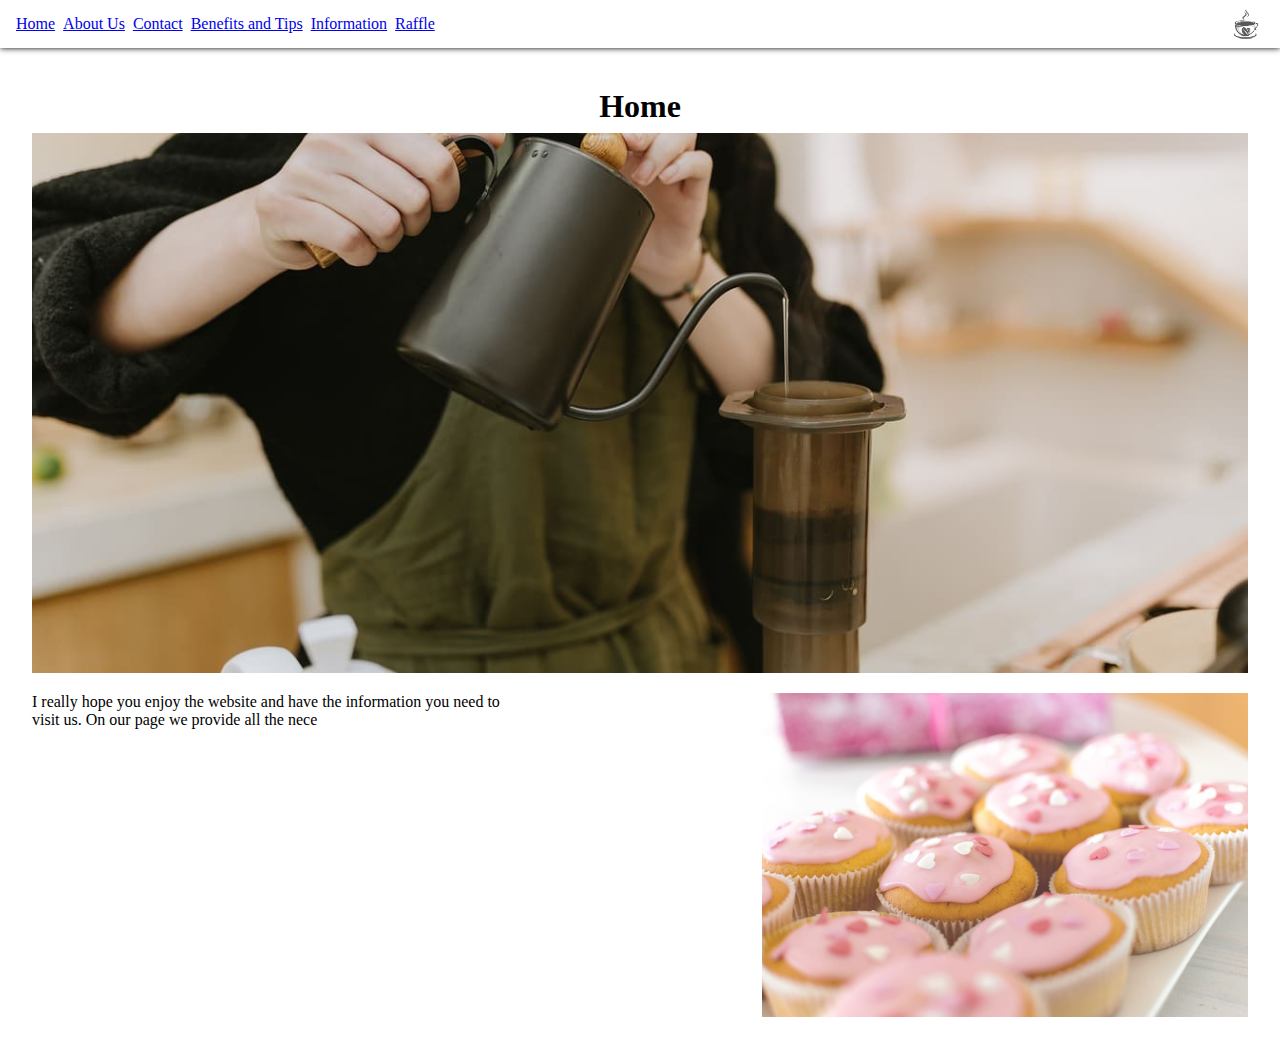
<file: index.html>
<!DOCTYPE html>
<html lang="en">
  <head>
    <meta charset="UTF-8" />
    <meta http-equiv="X-UA-Compatible" content="IE=edge" />
    <meta name="viewport" content="width=device-width, initial-scale=1.0" />
    <title>Daflogui Cake | Home</title>
    <link rel="stylesheet" href="./assets/css/style.css" />
    <link rel="shortcut icon" href="./assets/img/icon.png" />
  </head>
  <body>
    <header>
      <nav class="navbar">
        <ul class="links">
          <li><a href="#">Home</a></li>
          <li><a href="./assets/pages/aboutUs.html">About Us</a></li>
          <li><a href="./assets/pages/contact.html">Contact</a></li>
          <li>
            <a href="./assets/pages/benefitsTips.html">Benefits and Tips</a>
          </li>
          <li><a href="./assets/pages/information.html">Information</a></li>
          <li><a href="./assets/pages/raffle.html">Raffle</a></li>
        </ul>
        <img src="./assets/img/logo.png" alt="Daflogui Cake logo" />
      </nav>
    </header>
    <main>
      <section class="home">
        <h1>Home</h1>
        <img
          class="home-img"
          src="./assets/img/making-coffee.jpg"
          alt="Making coffee image"
        />
        <div class="home-info">
          <p>
            I really hope you enjoy the website and have the information you
            need to visit us. On our page we provide all the nece
          </p>
          <img src="./assets/img/mini-cakes.jpg" alt="Mini cakes image" />
        </div>
      </section>
    </main>
    <footer></footer>
  </body>
</html>
</file>
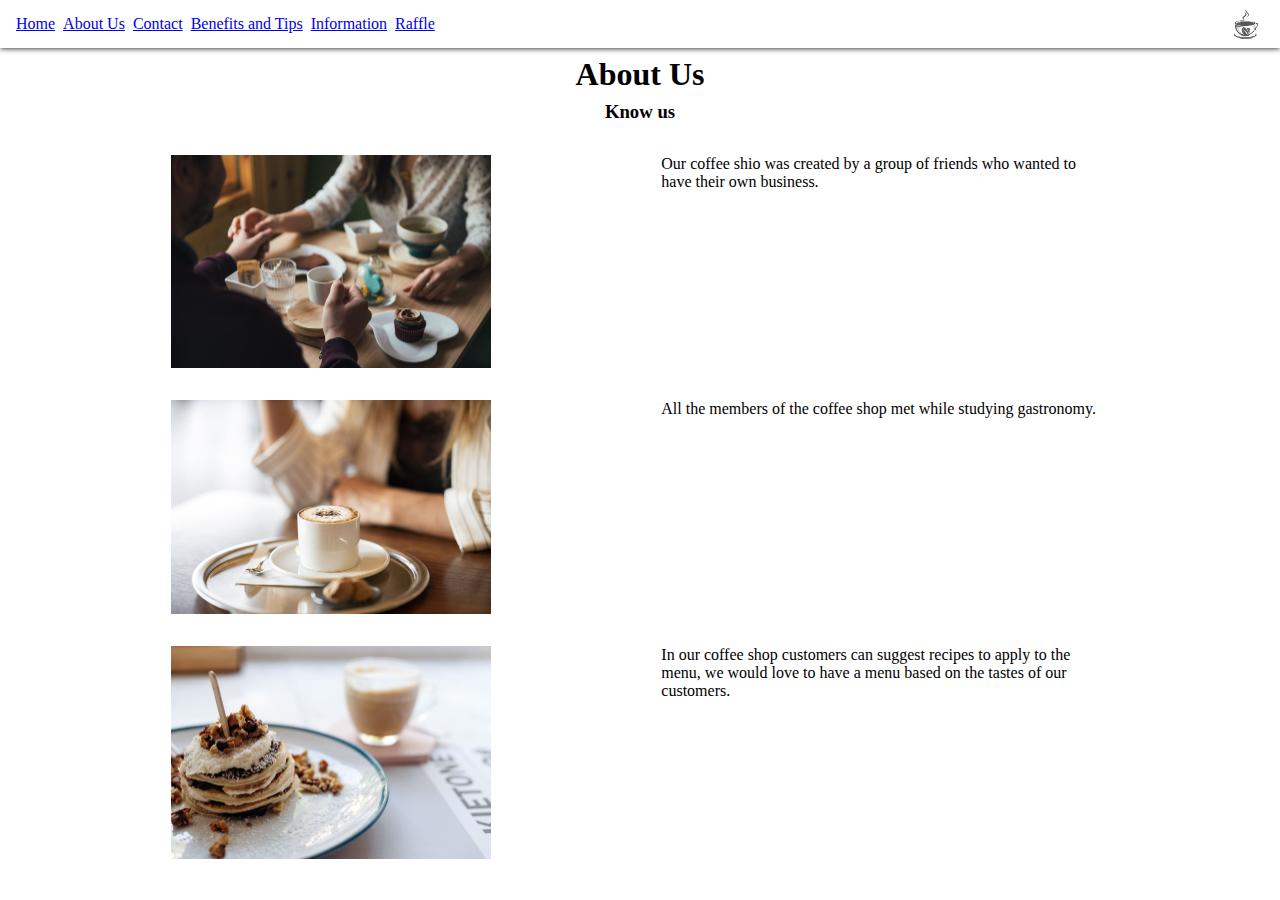
<file: assets/pages/aboutUs.html>
<!DOCTYPE html>
<html lang="en">
  <head>
    <meta charset="UTF-8" />
    <meta http-equiv="X-UA-Compatible" content="IE=edge" />
    <meta name="viewport" content="width=device-width, initial-scale=1.0" />
    <title>Daflogui Cake | About</title>
    <link rel="stylesheet" href="./../css/style.css" />
    <link rel="shortcut icon" href="./../img/icon.png" />
  </head>
  <body>
    <header>
      <nav class="navbar">
        <ul class="links">
          <li><a href="./../../index.html">Home</a></li>
          <li><a href="#">About Us</a></li>
          <li><a href="./contact.html">Contact</a></li>
          <li>
            <a href="./benefitsTips.html">Benefits and Tips</a>
          </li>
          <li><a href="./information.html">Information</a></li>
          <li><a href="./raffle.html">Raffle</a></li>
        </ul>
        <img src="./../img/logo.png" alt="Daflogui Cake logo" />
      </nav>
    </header>
    <main>
      <section>
        <h1>About Us</h1>
        <h3>Know us</h3>
        <div class="about-box">
          <img src="./../img/two-people.jpg" alt="Two people image" />
          <p>
            Our coffee shio was created by a group of friends who wanted to have
            their own business.
          </p>
        </div>
        <div class="about-box">
          <img src="./../img/womancoffee.jpg" alt="Woman coffee image" />
          <p>
            All the members of the coffee shop met while studying gastronomy.
          </p>
        </div>
        <div class="about-box">
          <img src="./../img/pancakes.jpg" alt="Pancakes image" />
          <p>
            In our coffee shop customers can suggest recipes to apply to the
            menu, we would love to have a menu based on the tastes of our
            customers.
          </p>
        </div>
      </section>
    </main>
  </body>
</html>
</file>
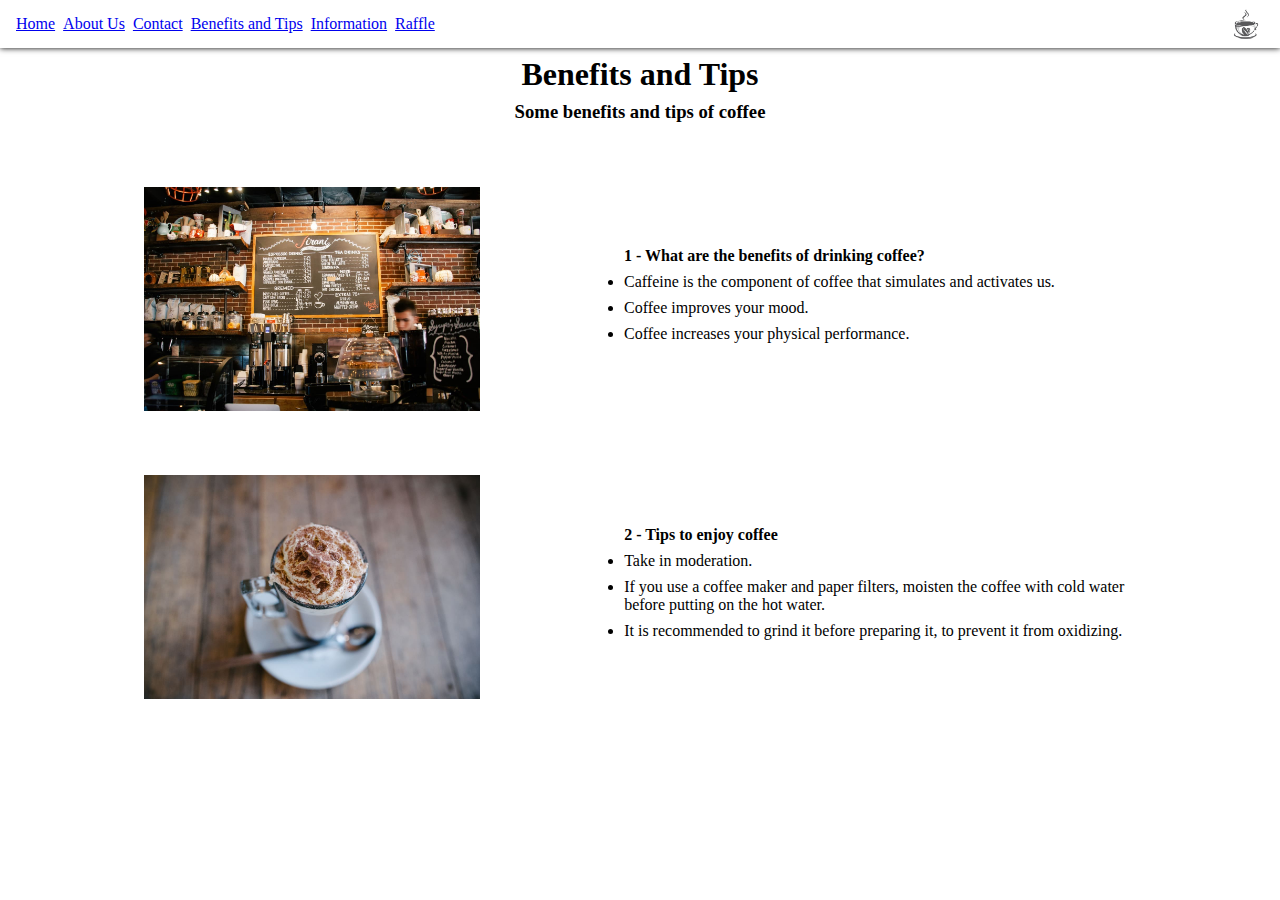
<file: assets/pages/benefitsTips.html>
<!DOCTYPE html>
<html lang="en">
  <head>
    <meta charset="UTF-8" />
    <meta http-equiv="X-UA-Compatible" content="IE=edge" />
    <meta name="viewport" content="width=device-width, initial-scale=1.0" />
    <title>Daflogui Cake | Benefits and Tips</title>
    <link rel="stylesheet" href="./../css/style.css" />
    <link rel="shortcut icon" href="./../img/icon.png" />
  </head>
  <body>
    <header>
      <nav class="navbar">
        <ul class="links">
          <li><a href="./../../index.html">Home</a></li>
          <li><a href="./aboutUs.html">About Us</a></li>
          <li><a href="./contact.html">Contact</a></li>
          <li>
            <a href="#">Benefits and Tips</a>
          </li>
          <li><a href="./information.html">Information</a></li>
          <li><a href="./raffle.html">Raffle</a></li>
        </ul>
        <img src="./../img/logo.png" alt="Daflogui Cake logo" />
      </nav>
    </header>
    <main>
      <section>
        <h1>Benefits and Tips</h1>
        <h3>Some benefits and tips of coffee</h3>
        <div class="benTips-box">
          <img src="./../img/coffee.jpg" alt="Coffee image" />
          <div class="benTips-info">
            <h4>1 - What are the benefits of drinking coffee?</h4>
            <ul>
              <li>
                <p>
                  Caffeine is the component of coffee that simulates and
                  activates us.
                </p>
              </li>
              <li>
                <p>Coffee improves your mood.</p>
              </li>
              <li>
                <p>Coffee increases your physical performance.</p>
              </li>
            </ul>
          </div>
        </div>
        <div class="benTips-box">
          <img src="./../img/cup-coffee.jpg" alt="Cup coffee image" />
          <div class="benTips-info">
            <h4>2 - Tips to enjoy coffee</h4>
            <ul>
              <li>
                <p>Take in moderation.</p>
              </li>
              <li>
                <p>
                  If you use a coffee maker and paper filters, moisten the
                  coffee with cold water before putting on the hot water.
                </p>
              </li>
              <li>
                <p>
                  It is recommended to grind it before preparing it, to prevent
                  it from oxidizing.
                </p>
              </li>
            </ul>
          </div>
        </div>
      </section>
    </main>
  </body>
</html>
</file>
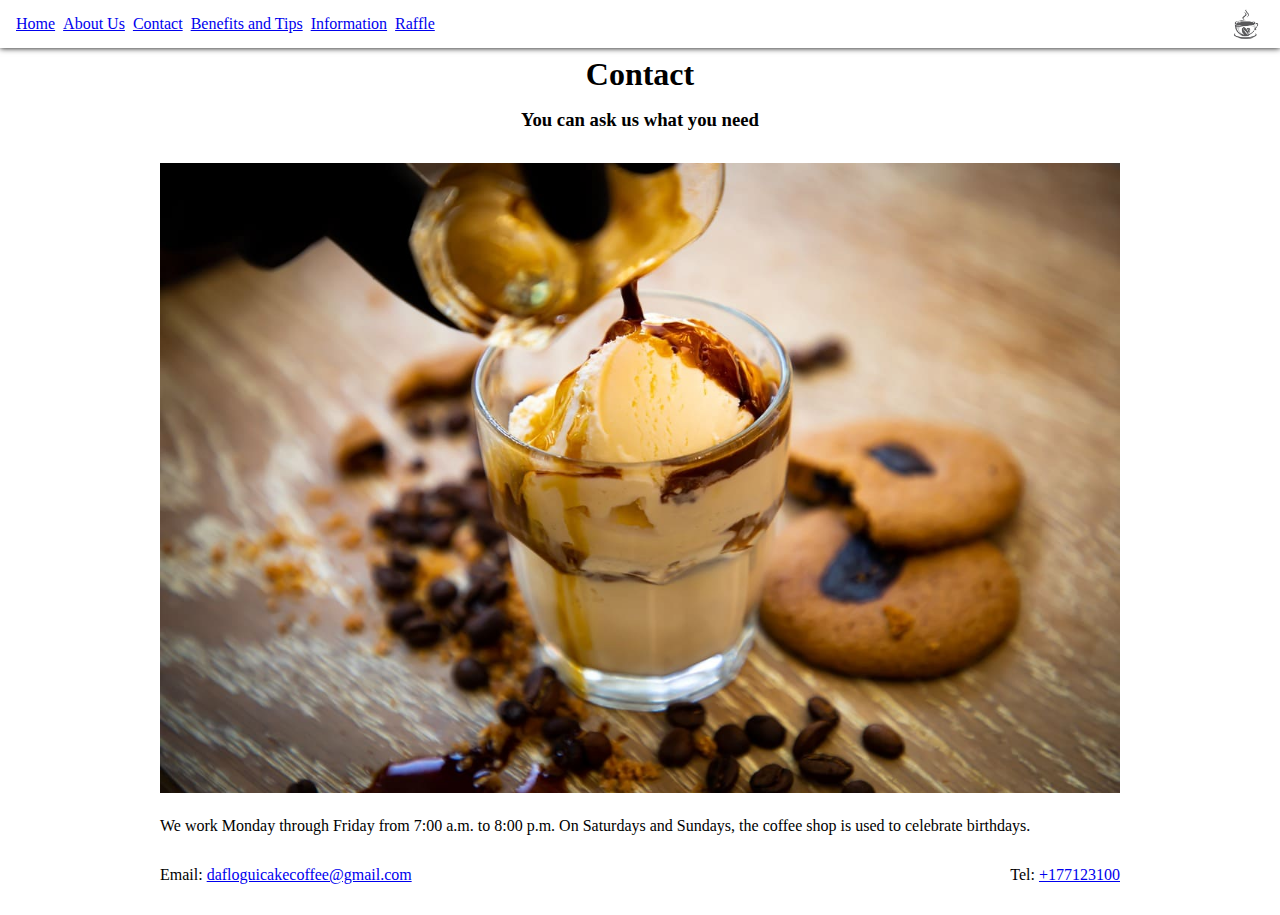
<file: assets/pages/contact.html>
<!DOCTYPE html>
<html lang="en">
  <head>
    <meta charset="UTF-8" />
    <meta http-equiv="X-UA-Compatible" content="IE=edge" />
    <meta name="viewport" content="width=device-width, initial-scale=1.0" />
    <title>Daflogui Cake | Contact</title>
    <link rel="stylesheet" href="./../css/style.css" />
    <link rel="shortcut icon" href="./../img/icon.png" />
  </head>
  <body>
    <header>
      <nav class="navbar">
        <ul class="links">
          <li><a href="./../../index.html">Home</a></li>
          <li><a href="./aboutUs.html">About Us</a></li>
          <li><a href="#">Contact</a></li>
          <li>
            <a href="./benefitsTips.html">Benefits and Tips</a>
          </li>
          <li><a href="./information.html">Information</a></li>
          <li><a href="./raffle.html">Raffle</a></li>
        </ul>
        <img src="./../img/logo.png" alt="Daflogui Cake logo" />
      </nav>
    </header>
    <main>
      <section class="contact">
        <h1>Contact</h1>
        <h3>You can ask us what you need</h3>
        <img
          class="contact-img"
          src="./../img/icecream.jpg"
          alt="Icecream image"
        />
        <div class="contact-text">
          <p>
            We work Monday through Friday from 7:00 a.m. to 8:00 p.m. On
            Saturdays and Sundays, the coffee shop is used to celebrate
            birthdays.
          </p>
        </div>
        <div class="contact-box">
          <p>
            Email:
            <a href="mailto:dafloguicakecoffee@gmail.com"
              >dafloguicakecoffee@gmail.com</a
            >
          </p>
          <p>Tel: <a href="tel:+177123100">+177123100</a></p>
        </div>
      </section>
    </main>
  </body>
</html>
</file>
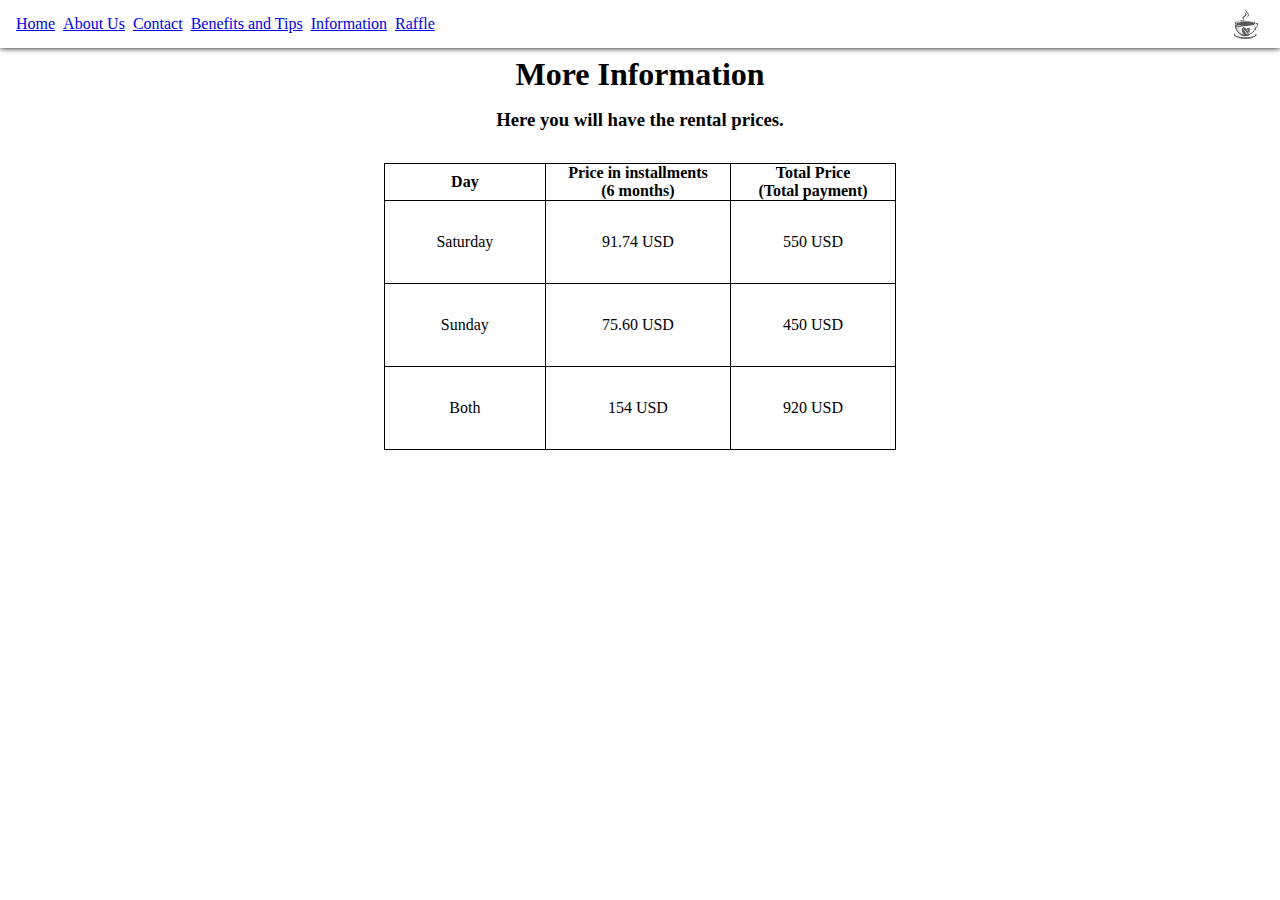
<file: assets/pages/information.html>
<!DOCTYPE html>
<html lang="en">
  <head>
    <meta charset="UTF-8" />
    <meta http-equiv="X-UA-Compatible" content="IE=edge" />
    <meta name="viewport" content="width=device-width, initial-scale=1.0" />
    <title>Daflogui Cake | More Information</title>
    <link rel="stylesheet" href="./../css/style.css" />
    <link rel="shortcut icon" href="./../img/icon.png" />
  </head>
  <body>
    <header>
      <nav class="navbar">
        <ul class="links">
          <li><a href="./../../index.html">Home</a></li>
          <li><a href="./aboutUs.html">About Us</a></li>
          <li><a href="./contact.html">Contact</a></li>
          <li>
            <a href="./benefitsTips.html">Benefits and Tips</a>
          </li>
          <li><a href="#">Information</a></li>
          <li><a href="./raffle.html">Raffle</a></li>
        </ul>
        <img src="./../img/logo.png" alt="Daflogui Cake logo" />
      </nav>
    </header>
    <main>
      <section class="information">
        <h1>More Information</h1>
        <h3>Here you will have the rental prices.</h3>
        <table>
          <thead>
            <tr>
              <th>Day</th>
              <th>
                Price in installments <br />
                (6 months)
              </th>
              <th>
                Total Price <br />
                (Total payment)
              </th>
            </tr>
          </thead>
          <tbody>
            <tr class="information-box">
              <td>Saturday</td>
              <td>91.74 USD</td>
              <td>550 USD</td>
            </tr>
            <tr class="information-box">
              <td>Sunday</td>
              <td>75.60 USD</td>
              <td>450 USD</td>
            </tr>
            <tr class="information-box">
              <td>Both</td>
              <td>154 USD</td>
              <td>920 USD</td>
            </tr>
          </tbody>
        </table>
      </section>
    </main>
  </body>
</html>
</file>
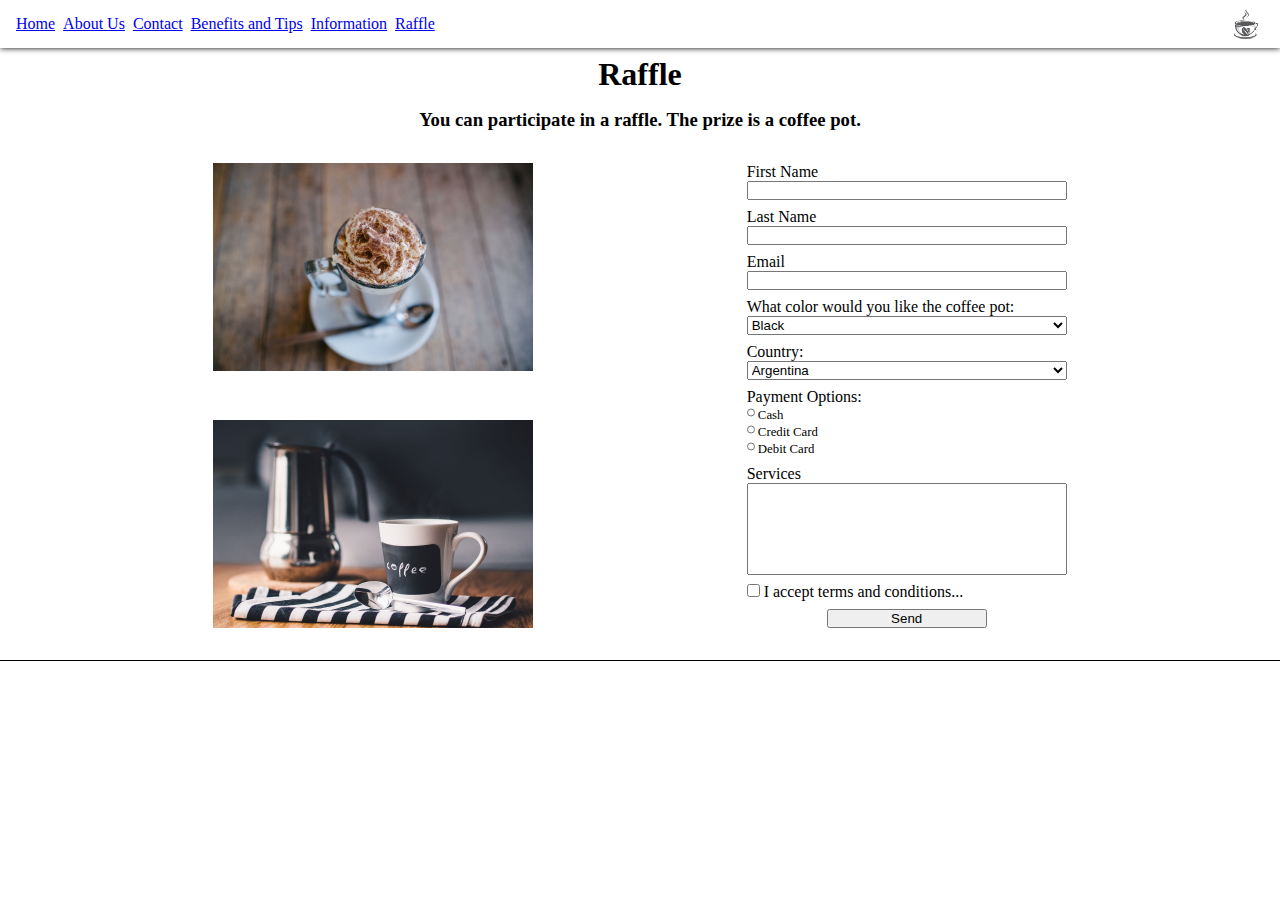
<file: assets/pages/raffle.html>
<!DOCTYPE html>
<html lang="en">
  <head>
    <meta charset="UTF-8" />
    <meta http-equiv="X-UA-Compatible" content="IE=edge" />
    <meta name="viewport" content="width=device-width, initial-scale=1.0" />
    <title>Daflogui Cake | Raffle</title>
    <link rel="stylesheet" href="./../css/style.css" />
    <link rel="shortcut icon" href="./../img/icon.png" />
  </head>
  <body>
    <header>
      <nav class="navbar">
        <ul class="links">
          <li><a href="./../../index.html">Home</a></li>
          <li><a href="./aboutUs.html">About Us</a></li>
          <li><a href="./contact.html">Contact</a></li>
          <li>
            <a href="./benefitsTips.html">Benefits and Tips</a>
          </li>
          <li><a href="./information.html">Information</a></li>
          <li><a href="#">Raffle</a></li>
        </ul>
        <img src="./../img/logo.png" alt="Daflogui Cake logo" />
      </nav>
    </header>
    <main>
      <section class="raffle">
        <h1>Raffle</h1>
        <h3>You can participate in a raffle. The prize is a coffee pot.</h3>
        <div class="raffle-container">
          <div class="raffle-images">
            <img class="raffle-image" src="./../img/cup-coffee.jpg" alt="" />
            <img class="raffle-image" src="./../img/cup-w-coffee.jpg" alt="" />
          </div>
          <form action="./show_data.html" method="get" class="raffle-form">
            <fieldset class="raffle-box">
              <label for="first-name">First Name</label>
              <input type="text" id="first-name" name="first-name" />
            </fieldset>
            <fieldset class="raffle-box">
              <label for="last-name">Last Name</label>
              <input type="text" id="last-name" name="last-name" />
            </fieldset>
            <fieldset class="raffle-box">
              <label for="email">Email</label>
              <input type="email" id="email" name="email" />
            </fieldset>
            <fieldset class="raffle-box">
              <label for="color"
                >What color would you like the coffee pot:</label
              >
              <select name="color" id="color">
                <option value="Black">Black</option>
                <option value="White">White</option>
                <option value="Gray">Gray</option>
                <option value="Brown">Brown</option>
              </select>
            </fieldset>
            <fieldset class="raffle-box">
              <label for="country">Country:</label>
              <select name="country" id="country">
                <option value="ar">Argentina</option>
                <option value="co">Colombia</option>
                <option value="ch">Chile</option>
              </select>
            </fieldset>
            <fieldset class="raffle-box">
              <legend>Payment Options:</legend>
              <div class="raffle-radio">
                <input type="radio" id="cash" name="payment" value="cash" />
                <label for="cash">Cash</label>
              </div>
              <div class="raffle-radio">
                <input type="radio" id="credit" name="payment" value="credit" />
                <label for="credit">Credit Card</label>
              </div>
              <div class="raffle-radio">
                <input type="radio" id="debit" name="payment" value="debit" />
                <label for="debit">Debit Card</label>
              </div>
            </fieldset>
            <fieldset class="raffle-box">
              <label for="services">Services</label>
              <textarea
                name="services"
                id="services"
                cols="20"
                rows="6"
              ></textarea>
            </fieldset>
            <fieldset class="raffle-box">
              <div>
                <input type="checkbox" name="accept" id="accept" />
                <label for="accept">I accept terms and conditions...</label>
              </div>
            </fieldset>
            <input class="raffle-submit" type="submit" value="Send" />
          </form>
        </div>
      </section>
    </main>
    <footer class="footer">
      <iframe
        src="https://www.google.com/maps/embed?pb=!1m18!1m12!1m3!1d3284.7793936713833!2d-58.4006040249723!3d-34.58444817296116!2m3!1f0!2f0!3f0!3m2!1i1024!2i768!4f13.1!3m3!1m2!1s0x95bcca9ef8c792ff%3A0x7cc6d5125f3e2685!2sBiblioteca%20Nacional%20Mariano%20Moreno!5e0!3m2!1ses!2sar!4v1681927512217!5m2!1ses!2sar"
        class="footer-map"
        allowfullscreen=""
        loading="lazy"
        referrerpolicy="no-referrer-when-downgrade"
      ></iframe>
    </footer>
  </body>
</html>
</file>
<file: assets/css/style.css>
* {
  margin: 0;
  padding: 0;
  box-sizing: border-box;
}

h1, h3 {
  text-align: center;
  margin: .5rem 0;
}

h3 {
  margin-bottom: 2rem;
}

img {
  object-fit: cover;
}

/* =====> navbar <===== */
.navbar {
  min-height: 3rem;
  display: flex;
  align-items: center;
  justify-content: space-between;
  padding: 0 1rem;
  box-shadow: 0 0 6px black;
}

.navbar > img {
  width: 2.25rem;
  height: 2.25rem;
}

.links {
  list-style: none;
  display: flex;
}

.links > li {
  margin-right: .5rem;
}
/* =====> /navbar <===== */

/* =====> index.html <===== */
.home {
  padding: 2rem;
}

.home-info {
  margin-top: 1rem;
  display: flex;
  justify-content: space-between;
}

.home-img {
  width: 100%;
  height: 60vh;
  object-fit: cover;
}

.home-info > p {
  width: 40%;
}

.home-info > img {
  width: 40%;
}
/* =====> /index.html <===== */

/* =====> aboutUs.html <===== */
.about-box {
  display: flex;
  justify-content: space-evenly;
  margin-bottom: 2rem;
}

.about-box > img {
  width: 25%;
}

.about-box > p {
  width: 35%;
}
/* =====> /aboutUs.html <===== */

/* =====> contact.html <===== */
.contact {
  display: flex;
  justify-content: center;
  align-items: center;
  flex-direction: column;
  text-align: start;
}

.contact-text {
  width: 75%;
}

.contact-img {
  margin: 0 auto;
  width: 75%;
  height: 70vh;
  object-fit: cover;
  margin-bottom: 1.5rem;
}

.contact-box {
  display: flex;
  width: 75%;
  height: 5rem;
  justify-content: space-between;
  align-items: center;
}
/* =====> /contact.html <===== */

/* =====> information.html styles <===== */
th, td {
  border: 1px solid black;
}

.information {
  text-align: center;
  display: flex;
  flex-direction: column;
  align-items: center;
}

.information > table {
  width: 40%;
  border-collapse: collapse;
}

.information-box > td {
  padding: 2rem;
}
/* =====> /information.html styles <===== */

/* =====> benefitsTips.html <===== */
.benTips-box {
  display: flex;
  justify-content: space-evenly;
  align-items: center;
  min-height: 18rem;
}

.benTips-box > img {
  height: 14rem;
}

.benTips-info {
  width: 40%;
}

.benTips-info > h4 {
  margin-bottom: .5rem;
}

.benTips-info > ul > li {
  margin-bottom: .5rem;
}
/* =====> /benefitsTips.html <===== */

/* =====> raffle.html <===== */
fieldset {
  border: 0;
}

textarea {
  resize: none;
}

.raffle {
  display: flex;
  flex-direction: column;
  align-items: center;
}

.raffle-container {
  width: 100%;
  display: flex;
  justify-content: space-evenly;
}

.raffle-images {
  display: flex;
  flex-direction: column;
  align-items: center;
  justify-content: space-between;
  width: 25%;
}

.raffle-image {
  width: 100%;
  height: 13rem;
  object-fit: cover;
}

.raffle-form {
  width: 20rem;
  display: flex;
  flex-direction: column;
}

.raffle-box {
  margin-bottom: .5rem;
  display: flex;
  flex-direction: column;
}

.raffle-radio {
  font-size: .8rem;
}

.raffle-radio > input {
  width: .5rem;
}

.raffle-submit {
  display: inline-block;
  width: 10rem;
  margin: 0 auto;
}
/* =====> /raffle.html <===== */

/* =====> footer <===== */
.footer {
  border-top: 1px solid black;
  margin-top: 2rem;
  padding: 2rem;
}

.footer-map {
  border: 0;
  width: 14rem;
  height: 10rem;
}
/* =====> /footer <===== */

@media screen and (max-width: 1024px) {
  .information > table {
    width: 50%;
  }

  .raffle-images {
    width: 40%;
  }
}

@media screen and (max-width: 768px) {
  .navbar {
    flex-direction: column-reverse;
    padding: .5rem;
  }
  
  .links {
    flex-direction: column;
  }

  .home-info {
    flex-direction: column;
  }  

  .home-info > p,
  .home-info > img {
    width: 100%;
    margin: .75rem 0;
  }

  .about-box {
    flex-direction: column;
    align-items: center;
  }

  .about-box > img,
  .about-box > p {
    width: 90%;
  }

  .about-box > img {
    height: 8rem;
    object-fit: cover;
    margin: .5rem;
  }

  .contact-box {
    flex-direction: column;
    justify-content: center;
    align-items: start;
    width: 90%;
  }

  .contact-img,
  .contact-text {
    width: 90%;
  }
  
  .contact-box > p {
    margin: .5rem 0;
  }

  .benTips-box {
    flex-direction: column;
    margin-bottom: 2rem;
  }

  .benTips-box > img {
    width: 80%;
  }

  .benTips-info {
    margin-top: .5rem;
    width: 80%;
  }

  .information > table {
    width: 75%;
  }

  .raffle-container {
    flex-direction: column;
    align-items: center;
  }

  .raffle-form {
    width: 80%;
    margin-top: 1rem;
  }

  .raffle-images {
    width: 80%;
  }
  
  .raffle-image {
    margin-bottom: .5rem;
  }
}
</file>
